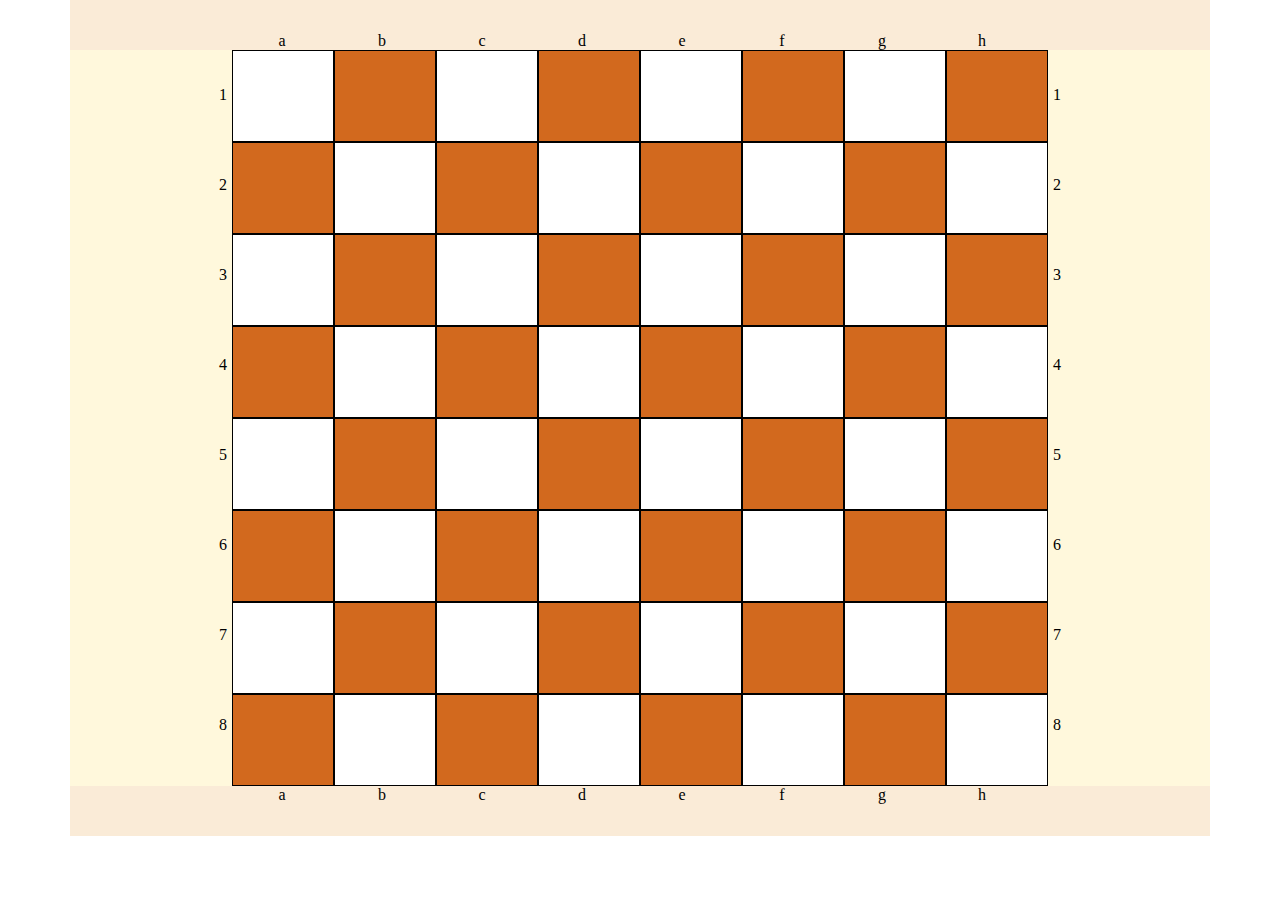
<file: Lesson5/index.html>
<!DOCTYPE html>
<html lang="en">
<head>
    <meta charset="UTF-8">
    <title>Title</title>
    <link rel="stylesheet" href="css/style.css">
</head>
<body>
    <div class="container">
        <div class="letters">
            <div class="lettersContainer">
                <div class="lettersUnits">a</div>
                <div class="lettersUnits">b</div>
                <div class="lettersUnits">c</div>
                <div class="lettersUnits">d</div>
                <div class="lettersUnits">e</div>
                <div class="lettersUnits">f</div>
                <div class="lettersUnits">g</div>
                <div class="lettersUnits">h</div>
            </div>
        </div>
        <div class="numbers">
            <div class="numbersUnits">1</div>
            <div class="numbersUnits">2</div>
            <div class="numbersUnits">3</div>
            <div class="numbersUnits">4</div>
            <div class="numbersUnits">5</div>
            <div class="numbersUnits">6</div>
            <div class="numbersUnits">7</div>
            <div class="numbersUnits">8</div>
        </div>
        <div class="chessBoard">
            <div class="chessBoardCell chessBoardCellWhite"></div>
            <div class="chessBoardCell chessBoardCellWhite"></div>
            <div class="chessBoardCell chessBoardCellWhite"></div>
            <div class="chessBoardCell chessBoardCellWhite"></div>
            <div class="chessBoardCell chessBoardCellWhite"></div>
            <div class="chessBoardCell chessBoardCellWhite"></div>
            <div class="chessBoardCell chessBoardCellWhite"></div>
            <div class="chessBoardCell chessBoardCellWhite"></div>
            <div class="chessBoardCell chessBoardCellChocolate"></div>
            <div class="chessBoardCell chessBoardCellChocolate"></div>
            <div class="chessBoardCell chessBoardCellChocolate"></div>
            <div class="chessBoardCell chessBoardCellChocolate"></div>
            <div class="chessBoardCell chessBoardCellChocolate"></div>
            <div class="chessBoardCell chessBoardCellChocolate"></div>
            <div class="chessBoardCell chessBoardCellChocolate"></div>
            <div class="chessBoardCell chessBoardCellChocolate"></div>
            <div class="chessBoardCell chessBoardCellWhite"></div>
            <div class="chessBoardCell chessBoardCellWhite"></div>
            <div class="chessBoardCell chessBoardCellWhite"></div>
            <div class="chessBoardCell chessBoardCellWhite"></div>
            <div class="chessBoardCell chessBoardCellWhite"></div>
            <div class="chessBoardCell chessBoardCellWhite"></div>
            <div class="chessBoardCell chessBoardCellWhite"></div>
            <div class="chessBoardCell chessBoardCellWhite"></div>
            <div class="chessBoardCell chessBoardCellChocolate"></div>
            <div class="chessBoardCell chessBoardCellChocolate"></div>
            <div class="chessBoardCell chessBoardCellChocolate"></div>
            <div class="chessBoardCell chessBoardCellChocolate"></div>
            <div class="chessBoardCell chessBoardCellChocolate"></div>
            <div class="chessBoardCell chessBoardCellChocolate"></div>
            <div class="chessBoardCell chessBoardCellChocolate"></div>
            <div class="chessBoardCell chessBoardCellChocolate"></div>
            <div class="chessBoardCell chessBoardCellWhite"></div>
            <div class="chessBoardCell chessBoardCellWhite"></div>
            <div class="chessBoardCell chessBoardCellWhite"></div>
            <div class="chessBoardCell chessBoardCellWhite"></div>
            <div class="chessBoardCell chessBoardCellWhite"></div>
            <div class="chessBoardCell chessBoardCellWhite"></div>
            <div class="chessBoardCell chessBoardCellWhite"></div>
            <div class="chessBoardCell chessBoardCellWhite"></div>
            <div class="chessBoardCell chessBoardCellChocolate"></div>
            <div class="chessBoardCell chessBoardCellChocolate"></div>
            <div class="chessBoardCell chessBoardCellChocolate"></div>
            <div class="chessBoardCell chessBoardCellChocolate"></div>
            <div class="chessBoardCell chessBoardCellChocolate"></div>
            <div class="chessBoardCell chessBoardCellChocolate"></div>
            <div class="chessBoardCell chessBoardCellChocolate"></div>
            <div class="chessBoardCell chessBoardCellChocolate"></div>
            <div class="chessBoardCell chessBoardCellWhite"></div>
            <div class="chessBoardCell chessBoardCellWhite"></div>
            <div class="chessBoardCell chessBoardCellWhite"></div>
            <div class="chessBoardCell chessBoardCellWhite"></div>
            <div class="chessBoardCell chessBoardCellWhite"></div>
            <div class="chessBoardCell chessBoardCellWhite"></div>
            <div class="chessBoardCell chessBoardCellWhite"></div>
            <div class="chessBoardCell chessBoardCellWhite"></div>
            <div class="chessBoardCell chessBoardCellChocolate"></div>
            <div class="chessBoardCell chessBoardCellChocolate"></div>
            <div class="chessBoardCell chessBoardCellChocolate"></div>
            <div class="chessBoardCell chessBoardCellChocolate"></div>
            <div class="chessBoardCell chessBoardCellChocolate"></div>
            <div class="chessBoardCell chessBoardCellChocolate"></div>
            <div class="chessBoardCell chessBoardCellChocolate"></div>
            <div class="chessBoardCell chessBoardCellChocolate"></div>


        </div>
        <div class="numbers">
            <div class="numbersUnitsFooter">1</div>
            <div class="numbersUnitsFooter">2</div>
            <div class="numbersUnitsFooter">3</div>
            <div class="numbersUnitsFooter">4</div>
            <div class="numbersUnitsFooter">5</div>
            <div class="numbersUnitsFooter">6</div>
            <div class="numbersUnitsFooter">7</div>
            <div class="numbersUnitsFooter">8</div>
        </div>
        <div class="lettersFooter">
            <div class="lettersContainer">
                <div class="lettersUnits">a</div>
                <div class="lettersUnits">b</div>
                <div class="lettersUnits">c</div>
                <div class="lettersUnits">d</div>
                <div class="lettersUnits">e</div>
                <div class="lettersUnits">f</div>
                <div class="lettersUnits">g</div>
                <div class="lettersUnits">h</div>
            </div>
        </div>
    </div>
</body>
</html>
</file>
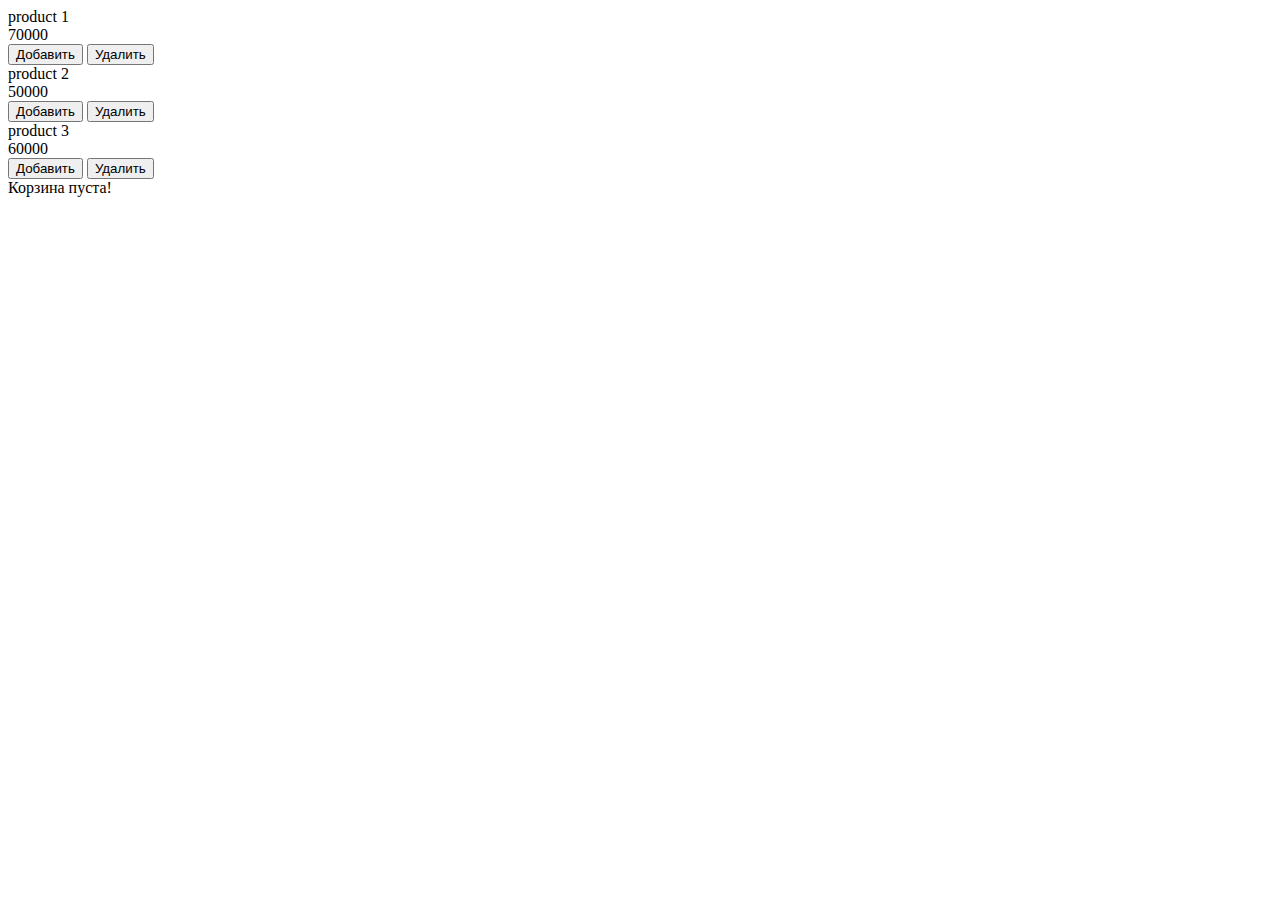
<file: Lesson6/index.html>
<!DOCTYPE html>
<html lang="en">
<head>
    <meta charset="UTF-8">
    <title>les6</title>
</head>
<body>
    <div id="template" style="display: none">
        <div class="product">
            <div class="title"></div>
            <div class="price"></div>
            <button id="addProduct">Добавить</button>
            <button id="delProduct">Удалить</button>
        </div>
    </div>

    <div id="catalog"></div>
    <div id="cart"></div>

    <script src="les6.js"></script>
</body>
</html>
</file>
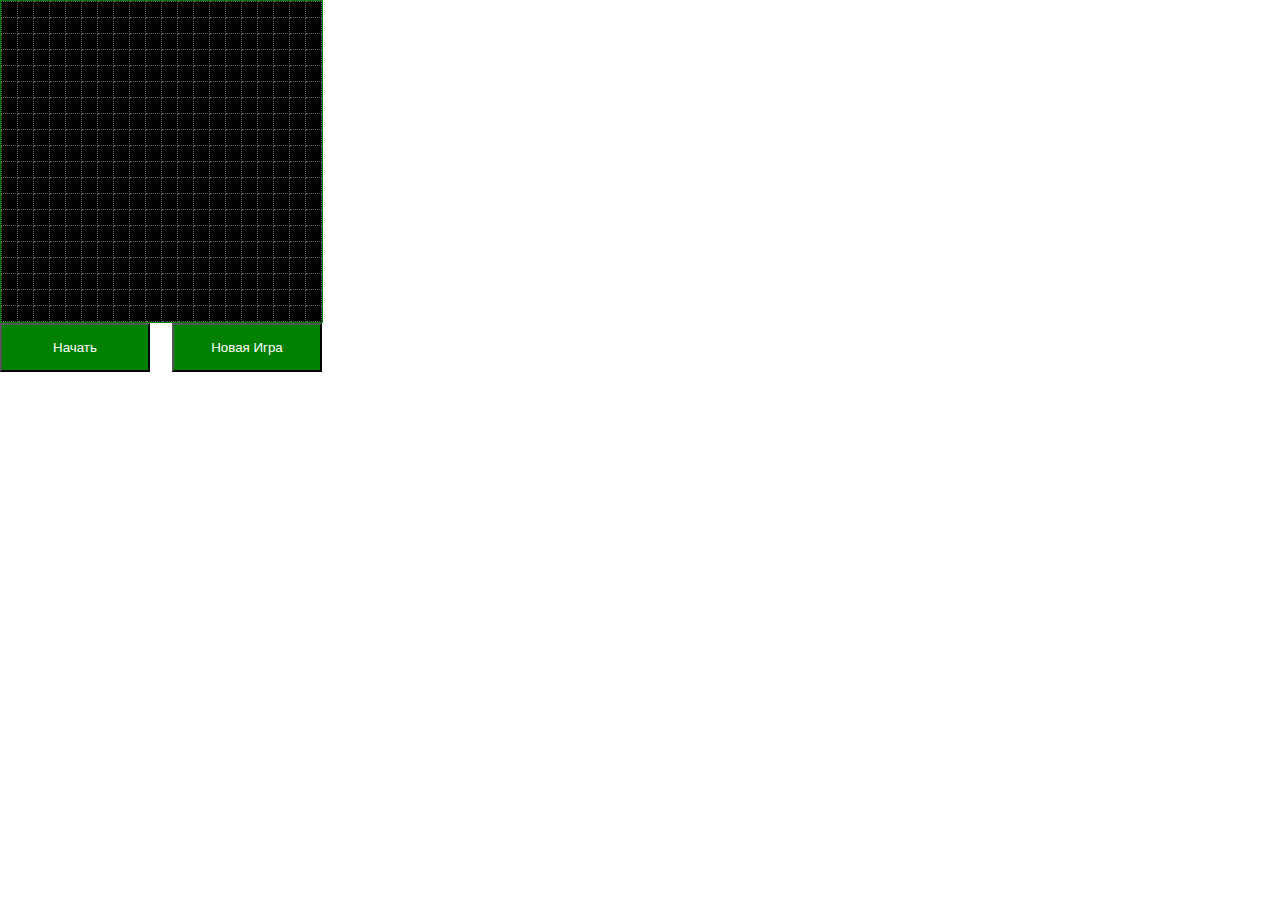
<file: Lesson7/index.html>
<!DOCTYPE html>
<html lang="en">
<head>
    <meta charset="UTF-8">
    <title>les7</title>
    <link rel="stylesheet" href="style.css">
</head>
<body>
    <div class="field" id="snake-field"></div>
    <button class="action-button" id="snake-start">Начать</button>
    <button class="action-button" id="snake-renew">Новая Игра</button>
    <div id="score"></div>
<script src="les7.js"></script>
</body>
</html>
</file>
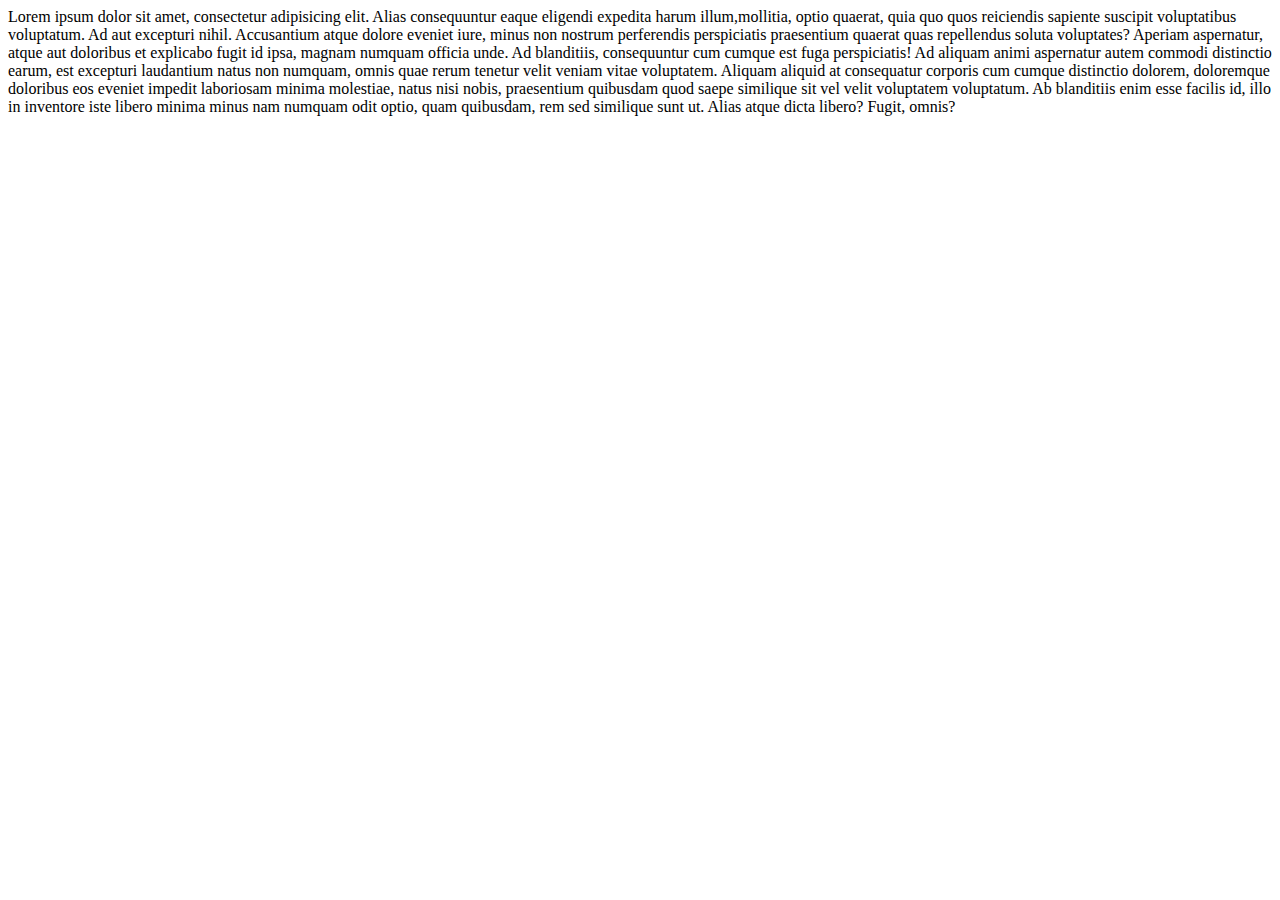
<file: Lessons2/index.html>
<!DOCTYPE html>
<html lang="en">
<head>
    <meta charset="UTF-8">
    <title>Title</title>
    <script async src="les.js"></script>
</head>
<body>
    <span>Lorem ipsum dolor sit amet, consectetur adipisicing elit. Alias consequuntur eaque eligendi expedita harum illum,mollitia, optio quaerat, quia quo quos reiciendis sapiente suscipit voluptatibus voluptatum. Ad aut excepturi nihil.</span>
    <span>Accusantium atque dolore eveniet iure, minus non nostrum perferendis perspiciatis praesentium quaerat quas repellendus soluta voluptates? Aperiam aspernatur, atque aut doloribus et explicabo fugit id ipsa, magnam numquam officia unde.</span>
    <span>Ad blanditiis, consequuntur cum cumque est fuga perspiciatis! Ad aliquam animi aspernatur autem commodi distinctio earum, est excepturi laudantium natus non numquam, omnis quae rerum tenetur velit veniam vitae voluptatem.</span>
    <span>Aliquam aliquid at consequatur corporis cum cumque distinctio dolorem, doloremque doloribus eos eveniet impedit laboriosam minima molestiae, natus nisi nobis, praesentium quibusdam quod saepe similique sit vel velit voluptatem voluptatum.</span>
    <span>Ab blanditiis enim esse facilis id, illo in inventore iste libero minima minus nam numquam odit optio, quam quibusdam, rem sed similique sunt ut. Alias atque dicta libero? Fugit, omnis?</span></p>
</body>
</html>
</file>
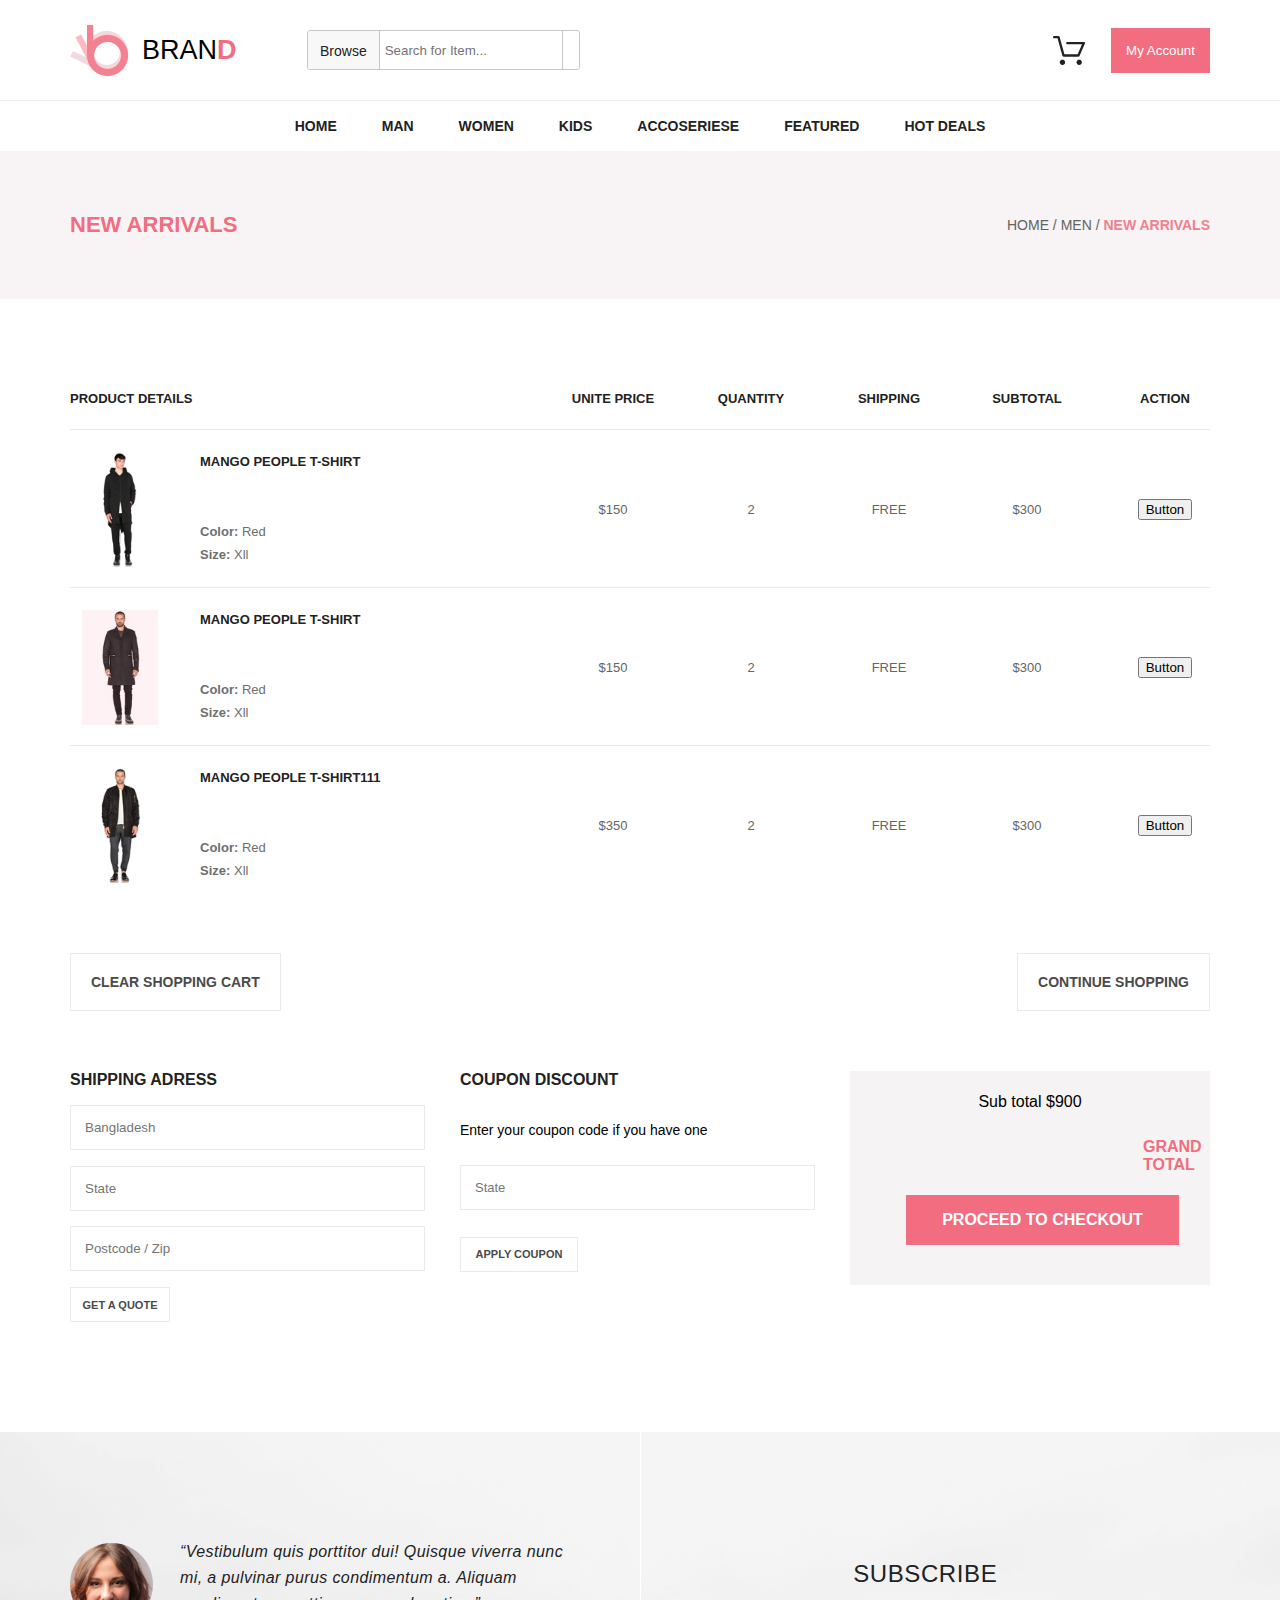
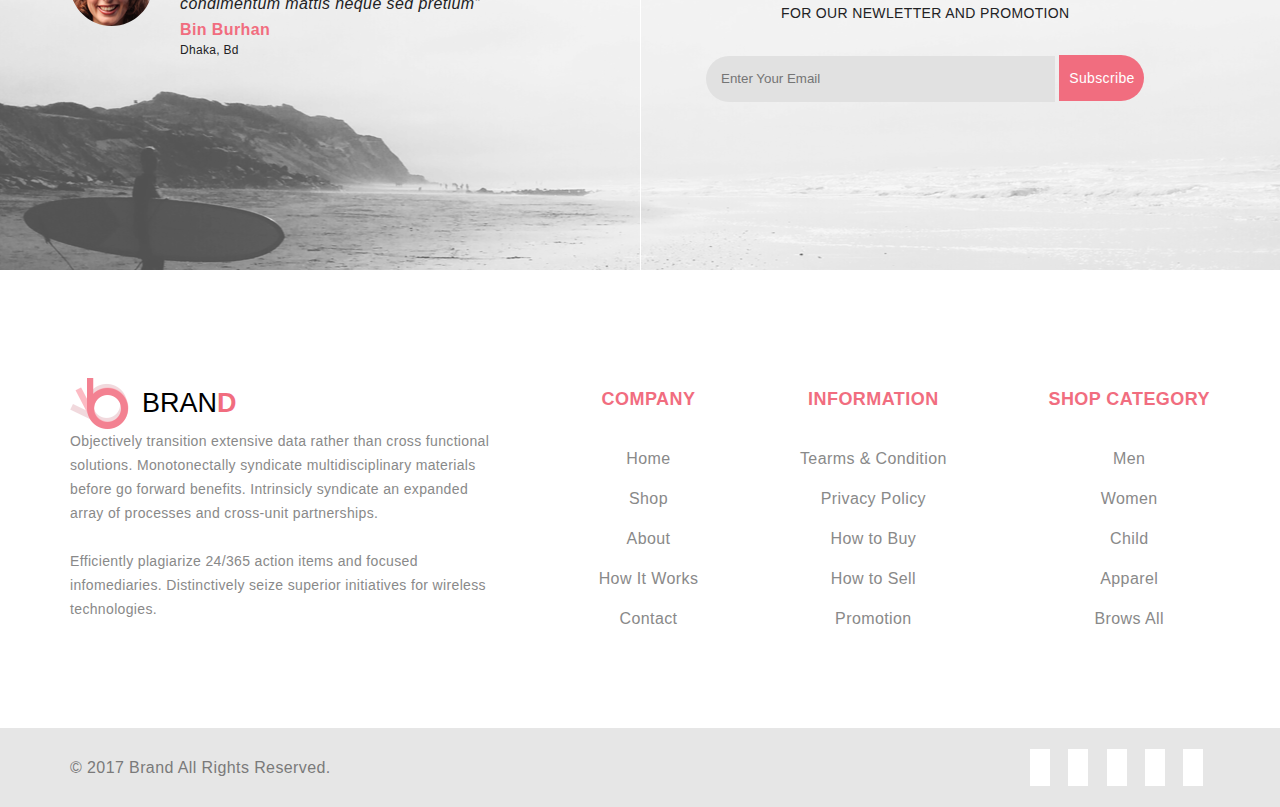
<file: Lesson6/cart/index.html>
<!DOCTYPE html>
<html lang="ru">
<head>
    <meta charset="UTF-8">
    <title>Document</title>
    <link rel="stylesheet" href="https://use.fontawesome.com/releases/v5.6.3/css/all.css" integrity="sha384-UHRtZLI+pbxtHCWp1t77Bi1L4ZtiqrqD80Kn4Z8NTSRyMA2Fd33n5dQ8lWUE00s/" crossorigin="anonymous">
    <link rel="stylesheet" href="css/style.css">

</head>
<body>
    <header class="header">
        <div class="container headerInside">
            <div class="logo">
                BRAN<span>D</span>
            </div>
            <form class="searchWrap">
                <div class="searchBrowse">
                    Browse
                    <i class="fas fa-caret-down"></i>
                </div>
                <input placeholder="Search for Item..." type="text">
                <button>
                    <i class="fas fa-search"></i>
                </button>
            </form>
            <img class="headerCart" src="img/cart.png" alt="">
            <button class="accountBtn">
                My Account
                <i class="fas fa-caret-down"></i>
            </button>
        </div>
    </header>
    <nav class="topNav">
        <a href="">Home</a>
        <a href="">Man</a>
        <a href="">Women</a>
        <a href="">Kids</a>
        <a href="">Accoseriese</a>
        <a href="">Featured</a>
        <a href="">Hot Deals</a>
    </nav>
    <div class="topBannerWrapCart">
        <div class="container topBannerContentCart">
                <div class="Arrivals">New Arrivals</div>
                <div class="ArrivalsBreadCrumbs">Home / Men / <span>New Arrivals</span> </div>
        </div>
    </div>
    <div id="main" class="container main">
        <div class="productsNameColumn">
            <div class="productDetails">product Details</div>
            <div class="productsNameColumnWidth unitePrice">unite Price</div>
            <div class="productsNameColumnWidth quantity">Quantity</div>
            <div class="productsNameColumnWidth shipping">shipping</div>
            <div class="productsNameColumnWidth subtotal">Subtotal</div>
            <div class="productsNameColumnWidth action">ACTION</div>
        </div>
        <div class="lineForProducts"></div>
        <div class="productsDescrColumn">
            <div class="productcCart">
                <img src="img/product1.jpg" alt="">
                <div>
                    <div class="descrProduct">
                        Mango  People  T-shirt
                    </div>
                    <div class="descrColorAndSize">
                        Color:   <span>Red</span>
                    </div>
                    <div class="descrColorAndSize">
                        Size:   <span>Xll</span>
                    </div>
                </div>
            </div>
            <div class="productsNameColumnWidth uniteColumn">
                $150
            </div>
            <div class="productsNameColumnWidth uniteColumn">
                2
            </div>
            <div class="productsNameColumnWidth uniteColumn">
                FREE
            </div>
            <div class="productsNameColumnWidth uniteColumn">
                $300
            </div>
            <div class="productsNameColumnWidth uniteColumn">
                <button>Button</button>
            </div>
        </div>
        <div class="lineForProducts"></div>
        <div class="productsDescrColumn">
            <div class="productcCart">
                <img src="img/product2.jpg" alt="">
                <div>
                    <div class="descrProduct">
                        Mango  People  T-shirt
                    </div>
                    <div class="descrColorAndSize">
                        Color:   <span>Red</span>
                    </div>
                    <div class="descrColorAndSize">
                        Size:   <span>Xll</span>
                    </div>
                </div>
            </div>
            <div class="productsNameColumnWidth uniteColumn">
                $150
            </div>
            <div class="productsNameColumnWidth uniteColumn">
                2
            </div>
            <div class="productsNameColumnWidth uniteColumn">
                FREE
            </div>
            <div class="productsNameColumnWidth uniteColumn">
                $300
            </div>
            <div class="productsNameColumnWidth uniteColumn">
                <button>Button</button>
            </div>
        </div>
        <div class="lineForProducts"></div>
        <div class="productsDescrColumn">
            <div class="productcCart">
                <img src="img/product3.jpg" alt="">
                <div>
                    <div class="descrProduct">
                        Mango  People  T-shirt111
                    </div>
                    <div class="descrColorAndSize">
                        Color:   <span>Red</span>
                    </div>
                    <div class="descrColorAndSize">
                        Size:   <span>Xll</span>
                    </div>
                </div>
            </div>
            <div class="productsNameColumnWidth uniteColumn priceProduct">
                $350
            </div>
            <div class="productsNameColumnWidth uniteColumn numbersProduct">
                2
            </div>
            <div class="productsNameColumnWidth uniteColumn">
                FREE
            </div>
            <div class="productsNameColumnWidth uniteColumn">
                $300
            </div>
            <div class="productsNameColumnWidth uniteColumn">
                <button>Button</button>
            </div>
        </div>

    </div>
    <div class="container productsBotton">
        <button class="buttonForProduct">cLEAR SHOPPING CART</button>
        <button class="buttonForProduct">cONTINUE sHOPPING</button>
    </div>
    <div class="container section">
        <div class="unitshippnigAdress">
            <span>Shipping Adress</span>
            <form action method="post">
                <label for="iTcountry"></label>
                <input required id="iTcountry" list="country" placeholder="Bangladesh">
                <datalist id="country">
                    <option label="Россия" value="russia"></option>
                    <option label="США" value="usa"></option>
                    <option label="Франция" value="france"></option>
                    <option label="Китай" value="china"></option>
                </datalist>
                <input required type="text" placeholder="State">
                <input required type="number" placeholder="Postcode / Zip">
                <input type="button" value="get a quote">
            </form>
        </div>
        <div class="unitcouponDiscout">
            <span>coupon  discount</span>
            <form action method="post">
                <label for="yuorStat">Enter your coupon code if you have one</label>
                <input id="yuorStat" type="text" placeholder="State">
                <input type="button" value="Apply coupon">
            </form>
        </div>
        <div class="unitgrandTotal">
            <span>Sub total         $900</span>
            <div id="SubTotal">

            </div>
            <span>GRAND TOTAL</span> <span>$900</span>
            <div class="lineUnderGrandTotal"></div>
            <input type="button" value="proceed to checkout">
        </div>
    </div>

    <div class="bodySubscribe">
        <div class="container bodySubscribeContainer">
            <div class="bodySubscribeBlock1">
                <div class="bodySubscribeBlock1Text">
                “Vestibulum quis porttitor dui! Quisque viverra nunc mi,
                a pulvinar purus condimentum a. Aliquam condimentum mattis neque sed pretium”
                </div>
                    <span>
                    Bin Burhan
                </span>
                <p>
                    Dhaka, Bd
                </p>
            </div>
            <div class="bodySubscribeLine"></div>
            <div class="bodySubscribeBlock2">
                <div class="textSabscribe">
                    Subscribe
                </div>
                <div class="texForSabscribe">
                    FOR OUR NEWLETTER AND PROMOTION
                </div>
                <div class="bodySubscribeBlock2Search">
                    <label for="yuormail"></label>
                    <input type="text" id="yuormail" placeholder="Enter Your Email">
                    <button>Subscribe</button>
                </div>
            </div>
        </div>
    </div>
    <div class="container footerUnit">
        <div class="ColbrandDescrip">
            <div class="rowBrand">
                <div class="logo">
                    BRAN<span>D</span>
                </div>
            </div>
            <div class="rowTextBrand">
                Objectively transition extensive data rather than cross functional
                solutions. Monotonectally syndicate multidisciplinary materials
                before go forward benefits. Intrinsicly syndicate an expanded array
                of processes and cross-unit partnerships.
                <br><br>
                Efficiently plagiarize 24/365 action items and focused infomediaries.
                Distinctively seize superior initiatives for wireless technologies.
            </div>
        </div>
        <div class="colMenu">
            <div class="menuTextFooter">
                COMPANY
            </div>
            <div class="menuFooter">
                <a href="#">Home</a>
                <a href="#">Shop</a>
                <a href="#">About</a>
                <a href="#">How It Works</a>
                <a href="#">Contact</a>
            </div>
        </div>
        <div class="colMenu">
            <div class="menuTextFooter">
                INFORMATION
            </div>
            <div class="menuFooter">
                <a href="#">Tearms & Condition</a>
                <a href="#"> Privacy Policy</a>
                <a href="#"> How to Buy</a>
                <a href="#">How to Sell</a>
                <a href="#">Promotion</a>
            </div>
        </div>
        <div class="colMenu">
            <div class="menuTextFooter">
                SHOP CATEGORY
            </div>
            <div class="menuFooter">
                <a href="#">Men</a>
                <a href="#">Women</a>
                <a href="#">Child</a>
                <a href="#">Apparel</a>
                <a href="#">Brows All</a>
            </div>
        </div>
    </div>
    <div class="containerFooter">
        <div class="footerNetwork">
            <div class="CopyBrand">
                &copy; 2017  Brand  All Rights Reserved.
            </div>
            <div class="foterSocial">
                <a href="#"><i class="fab fa-facebook-f"></i></a>
                <a href="#"><i class="fab fa-twitter"></i></a>
                <a href="#"><i class="fab fa-pinterest-p"></i></a>
                <a href="#"><i class="fab fa-google-plus-g"></i></a>
                <a href="#"><i class="fab fa-instagram"></i></a>
            </div>
        </div>
    </div>
    <script src="les6.js"></script>
</body>
</html>
</file>
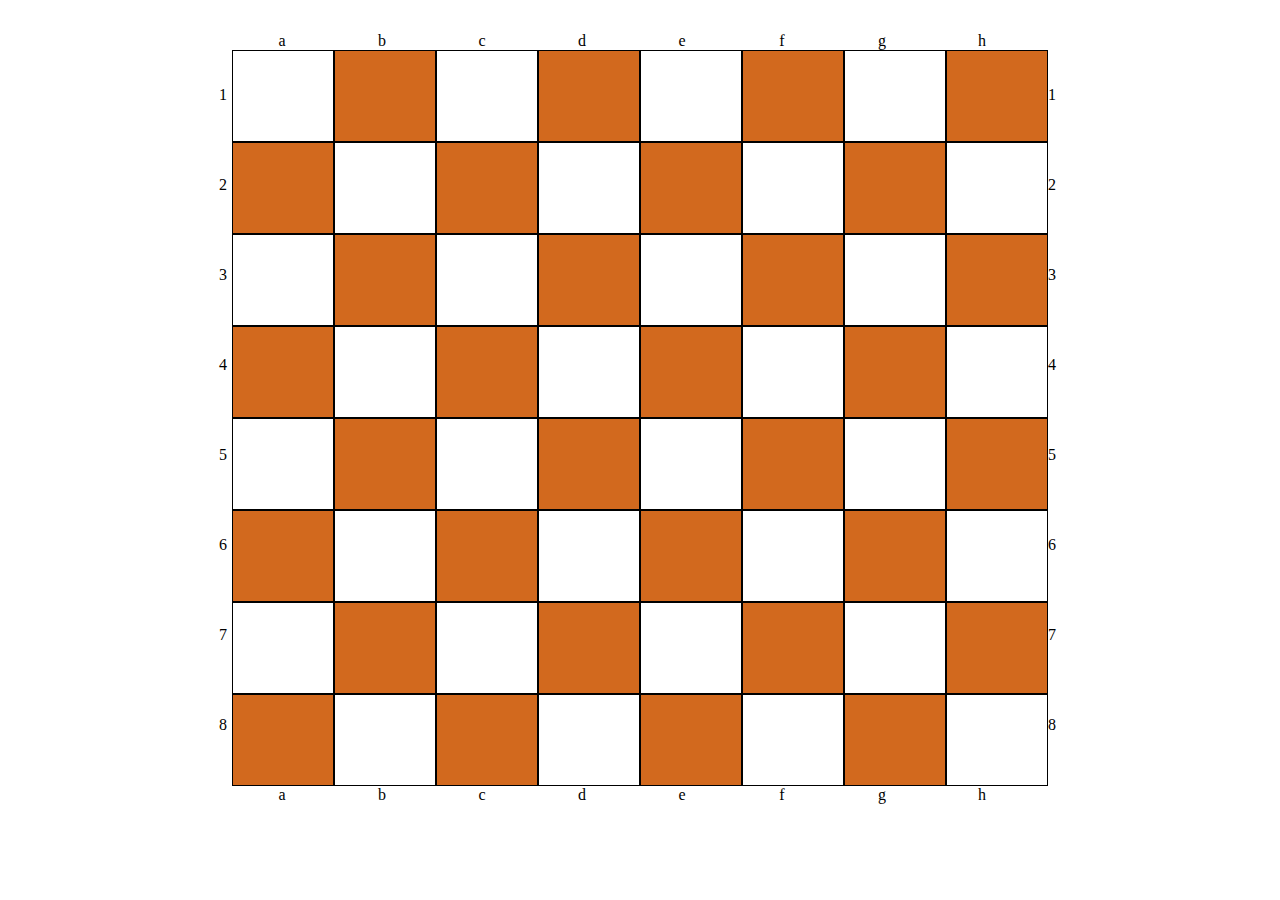
<file: Lesson5/indexjs.html>
<!DOCTYPE html>
<html lang="en">
<head>
    <meta charset="UTF-8">
    <title>Title</title>
    <link rel="stylesheet" href="css/stylejs.css">
    <script async src="les5.js"></script>
</head>
<body>
    <div class="container">
        <div class="letters">
            <div class="lettersContainer">
            </div>
        </div>
        <div class="numbers">
            <div class="numbersContainer">
            </div>
        </div>
        <div class="chessBoard">
        </div>
        <div class="numbersFooter">
            <div class="numbersContainer">
            </div>
        </div>
        <div class="lettersFooter">
            <div class="lettersContainer">
            </div>
        </div>
    </div>
</body>
</html>
</file>
<file: Lesson5/css/style.css>
body {
  margin: 0; }

.container {
  width: 1140px;
  margin: 0 auto;
  display: flex;
  flex-direction: row;
  flex-wrap: wrap; }

.letters, .lettersFooter {
  width: 100%;
  height: 50px;
  background: antiquewhite;
  display: flex;
  align-items: flex-end; }
  .letters .lettersContainer, .lettersFooter .lettersContainer {
    width: 816px;
    margin: 0 auto;
    display: flex;
    flex-direction: row;
    flex-wrap: wrap; }
    .letters .lettersContainer .lettersUnits, .lettersFooter .lettersContainer .lettersUnits {
      display: flex;
      justify-content: center;
      width: 100px; }

.lettersFooter {
  align-items: flex-start; }

.numbers {
  width: 100px;
  background: cornsilk;
  flex-grow: 1; }
  .numbers .numbersUnits, .numbers .numbersUnitsFooter {
    height: 90px;
    display: flex;
    flex-direction: column;
    justify-content: center;
    align-items: flex-end;
    padding-right: 5px; }
  .numbers .numbersUnitsFooter {
    align-items: flex-start;
    padding-left: 5px; }

.chessBoard {
  width: 816px;
  margin: 0 auto;
  display: flex;
  flex-direction: row;
  flex-wrap: wrap; }
  .chessBoard .chessBoardCell {
    width: 100px;
    height: 90px;
    border: 1px solid black; }
  .chessBoard .chessBoardCellWhite:nth-child(2n) {
    background: chocolate; }
  .chessBoard .chessBoardCellChocolate:nth-child(2n+1) {
    background: chocolate; }

/*# sourceMappingURL=style.css.map */
</file>
<file: Lesson7/style.css>
* {
  margin: 0;
  padding: 0;
  overflow: hidden; }

.field {
  width: 321px;
  background: black;
  border: 1px solid green; }

.action-button {
  width: 150px;
  padding: 15px;
  color: white;
  background: green;
  text-align: center;
  float: left;
  margin-right: 22px; }

.game-table {
  border-collapse: collapse; }
  .game-table .game-table-row .game-table-cell {
    width: 15px;
    height: 15px;
    border: 1px dotted #636363;
    border-collapse: collapse; }

.snake-unit {
  background: chocolate; }

.food-unit {
  background: red; }

/*# sourceMappingURL=style.css.map */
</file>
<file: Lesson6/cart/css/style.css>
@font-face {
    font-family: Lato-Black, sans-serif;
    src: url('../fonts/lato/Lato-Black.ttf');
}

@font-face {
    font-family: Lato-Light, sans-serif;
    src: url('../fonts/lato/Lato-Light.ttf');
}

body {
    margin: 0;
}

.container {
    width: 1140px;
    margin: 0 auto;
}

.header {
    height: 100px;
    border-bottom: 1px solid #ececec;
}

.headerInside {
    height: inherit;
    display: flex;
    align-items: center;
}

.logo {
    height: 51px;
    width: 165px;
    background: url("../img/logo.png") no-repeat;
    font-family: Lato-Light, sans-serif;
    font-weight: lighter;
    font-size: 27px;
    padding-left: 72px;
    line-height: 51px;
}

.logo span {
    color: #f16d7f;
    font-family: Lato-Black, sans-serif;
    font-weight: 600;
}

.searchWrap {
    display: flex;
    height: 38px;
    align-items: center;
    border: 1px solid #c8c6c6;
    border-radius: 3px;
    overflow: hidden;;
}

.searchWrap input {
    height: inherit;
    border: 0;
    padding: 0 0 0 5px;
}

.searchWrap button {
    height: inherit;
    padding: 13px 8px;
    border: none;
    color: #a4a4a4;
    background-color: #ffffff;
    border-left: 1px solid #c8c6c6;
}

.searchBrowse {
    height: inherit;
    padding: 12px;
    color: #222222;
    font-family: Lato-Light, sans-serif;
    font-size: 14px;
    background-color: #f8f8f8;
    box-sizing: border-box;
    border-right: 1px solid #c8c6c6;
}

.headerCart {
    margin-left: auto;
    margin-right: 26px;
}

.accountBtn {
    padding: 15px;
    background-color: #f16d7f;
    color: #ffffff;
    border: 0;
}

.topNav {
    height: 50px;
    display: flex;
    align-items: center;
    justify-content: center;
}

.topNav a:not(:last-child){
    margin-right: 45px;
}

.topNav a {
    text-decoration: none;
    color: #222222;
    font-family: Lato-Light, sans-serif;
    font-size: 14px;
    font-weight: 700;
    line-height: 26px;
    text-transform: uppercase;
}

.topNav a:hover {
    color: #f16d7f;
}

.topBannerWrapCart {
    height: 148px;
    background-color: #f8f3f4;
    font-family: Lato-Black, sans-serif;
}

.topBannerContentCart {
    height: inherit;
    display: flex;
    align-items: center;
    justify-content: space-between;
}

.topBannerSide {
    height: 92px;
    border-left: 12px solid #f16d7f;
    padding-left: 12px;
}

.Arrivals {
    color: #f16d7f;
    font-size: 22px;
    font-weight: 700;
    line-height: 20px;
    text-transform: uppercase;
}

.ArrivalsBreadCrumbs {
    font-size: 14px;
    text-transform: uppercase;
    color: #636363;
    font-weight: 300;
}

.ArrivalsBreadCrumbs span {
    font-weight: 700;
    color: #f27f8f;
}

.lineForProducts {
    margin: 20px auto;
    height: 1px;
    background: #eaeaea;
}

.productsNameColumn {
    margin-top: 90px;
    display: flex;
    justify-content: space-between;
    align-items: center;
    color: #222222;
    font-family: Lato-Black, sans-serif;
    font-size: 13px;
    font-weight: 700;
    line-height: 20px;
    text-transform: uppercase;
}

.productsNameColumnWidth {
    width: 90px;
    display: flex;
    justify-content: center;
}

.uniteColumn {
    color: #656565;
    font-size: 13px;
    font-weight: 500;
    line-height: 20px;
}

.productDetails {
    width: 450px;
}

.productsDescrColumn {
    display: flex;
    justify-content: space-between;
    align-items: center;
    margin-top: 22px;
    font-family: Lato-Black, sans-serif;
}

.productcCart {
    display:flex;
    width: 450px;
}

.productcCart > img {
    width: 100px;
    height: 115px;
    object-fit: contain;
}

.productcCart > div {
    display: flex;
    flex-direction: column;
    justify-content: space-around;
    padding-left: 30px;
}

.descrProduct {
    color: #222222;
    font-size: 13px;
    font-weight: 600;
    text-transform: uppercase;
    margin-bottom: 50px;
}

.descrColorAndSize {
    color: #6f6e6e;
    font-size: 13px;
    font-weight: 600;
    line-height: 20px;
}

.descrColorAndSize > span {
    font-weight: 500;
}

.productsBotton {
    margin-top: 70px;
    display: flex;
    justify-content: space-between;
    font-family: Lato-Black, sans-serif;
}

.buttonForProduct {
    border: 1px solid #eaeaea;
    background-color: #ffffff;
    color: #4a4a4a;
    font-size: 14px;
    font-weight: 600;
    text-transform: uppercase;
    padding: 20px;
}

.buttonForProduct:hover {
    background-color: #f16d7f;
    color: white;
}

.section {
    display: flex;
    margin-top: 60px;
    font-family: Lato-Black, sans-serif;
    justify-content: space-between;
}

.unitshippnigAdress {
    width: 355px;
    height: 264px;
}

.unitshippnigAdress form{
    height: 233px;
    width: inherit;
    display: flex;
    flex-direction: column;
    justify-content: space-between;
    font-family: Lato-Black, sans-serif;
}

.unitshippnigAdress span, .unitcouponDiscout span{
    color: #222222;
    font-size: 16px;
    font-weight: 600;
    font-family: Lato-Black, sans-serif;
    text-transform: uppercase;
}

.unitshippnigAdress form > input{
    width: inherit;
    height: 45px;
    border: 1px solid #eaeaea;
    background-color: #ffffff;
    padding: 0 14px;
    box-sizing: border-box;
}

.unitshippnigAdress form > input[type="button"]{
    width: 100px;
    height: 35px;
    border: 1px solid #eaeaea;
    background-color: #ffffff;
    color: #4a4a4a;
    font-size: 11px;
    font-weight: 700;
    text-transform: uppercase;
    padding: 0;
}

.unitshippnigAdress form > input[type="button"]:hover {
    background-color: #f16d7f;
    color: white;
}

.unitcouponDiscout {
    width: 355px;
    height: 264px;
    display: flex;
    flex-direction: column;
    justify-content: space-between;
}

.unitcouponDiscout form {
    width: inherit;
    height: 233px;
    display: flex;
    flex-direction: column;
    justify-content: space-around;
    padding-bottom: 50px;
    padding-top: 20px;
}

.unitcouponDiscout form > label {
    color: #000000;
    font-size: 14px;
    font-weight: 300;
}

.unitcouponDiscout form > input[id="yuorStat"] {
    height: 45px;
    border: 1px solid #eaeaea;
    background-color: #ffffff;
    color: #b1b1b1;
    font-size: 13px;
    font-weight: 300;
    padding-left: 14px;
    box-sizing: border-box;
}

.unitcouponDiscout form > input[type="button"] {
    width: 118px;
    height: 35px;
    border: 1px solid #eaeaea;
    background-color: #ffffff;
    color: #4a4a4a;
    font-size: 11px;
    font-weight: 700;
    text-transform: uppercase;
}

.unitcouponDiscout form > input[type="button"]:hover {
    background-color: #f16d7f;
    color: white;
}

.unitgrandTotal {
    width: 360px;
    height: 214px;
    background-color: #f5f3f3;
    display: flex;
    flex-direction: column;
    justify-content: space-around;
    align-items:center;
    position: relative;
}

/*.unitgrandTotal > span:nth-child(1) {
    color: #4a4a4a;
    font-size: 11px;
    font-weight: 400;
    text-transform: uppercase;
    position: absolute;
    left: 230px;
    top: 40px;
}*/

.unitgrandTotal > span:nth-child(2) {
    color: #222222;
    font-size: 16px;
    font-weight: 700;
    text-transform: uppercase;
    position: absolute;
    left: 165px;
    top: 67px;
}

.unitgrandTotal > span:nth-child(3) {
    font-size: 16px;
    font-weight: 700;
    text-transform: uppercase;
    color: #f16d7f;
    position: absolute;
    left: 293px;
    top: 67px;
}

.unitgrandTotal > div:nth-child(1) {
    width: 275px;
    /*height: 1px;*/
    background-color: #e2e2e2;
}

.unitgrandTotal > div span {
    display: block;
    font-size: 12px;
}

.unitgrandTotal input {
    width: 273px;
    height: 50px;
    background-color: #f16d7f;
    color: #ffffff;
    font-size: 16px;
    font-weight: 700;
    text-transform: uppercase;
    border: none;
    position: absolute;
    left: 56px;
    top: 124px;
}

.ofLux {
    color: #222222;
    font-family: Lato-Light, sans-serif;
    font-size: 34px;
    font-weight: 700;
    text-transform: uppercase;
    letter-spacing: 1.0px;
    line-height: 65px;
}

.ofLux span {
    color: #f16d7f;
}

.offers {
    margin-top: 98px;
    display: flex;
    flex-direction: column;
    flex-wrap: wrap;
    height: 823px;
    justify-content: space-between;
}

.offers > div {
    position: relative;
}

.label {
    position: absolute;
    top: 25px;
    padding: 15px 20px;
    background: white;
}

.offers > div > div {
    color: #222222;
    font-family: Lato-Black, sans-serif;
    font-size: 18px;
    font-weight: 600;
    text-transform: uppercase;
}

.offers span {
    color: #f16d7f;
    font-size: 30px;
    letter-spacing: 0.75px;
}

.headerProducts {
    margin-top: 100px;
    text-align: center;
}

.headerProducts > div{
    color: #222222;
    font-family: Lato-Black, sans-serif;
    font-size: 30px;
    font-weight: 700;
    line-height: 31px;
    letter-spacing: 0.75px;
}

.headerProducts > span {
    color: #9f9f9f;
    font-family: Lato-Black, sans-serif;
    font-size: 14px;
    font-weight: 400;
    line-height: 15px;
    letter-spacing: 0.35px;
    display: block;
    padding-top: 10px;
}

.protuctsWrap {
    margin-top: 60px;
    display: flex;
    flex-direction: row;
    flex-wrap: wrap;
    justify-content: space-between;
}

.cartProduct {
    width: 263px;
    height: 364px;
    overflow: hidden;
}

.descripProduct {
    padding-left: 10px;
}

.cartproductImag {
    width: 100%;
    height: 280px;
}

.blackoutImageRelativ > img {
    object-fit: cover;
    object-position: center center;
}

.cartProduct > .descripProduct > div{
    max-height: 30px;
    color: #222222;
    font-family: Lato-Black, sans-serif;
    font-size: 13px;
    font-weight: 600;
    text-transform: uppercase;
    margin-top: 5%;
    overflow: hidden;
}

.cartProduct > .descripProduct > span {
    display: block;
    color: #f16d7f;
    font-family: Lato-Black, sans-serif;
    font-size: 16px;
    font-weight: 700;
    text-transform: uppercase;
    margin-top: 5%;
}

.cartProduct:nth-child(n+5) {
    margin-top: 30px;
}

.blackoutImageRelativ {
    width: 100%;
    height: inherit;
    position: relative;
}

.blackoutImage {
    position: absolute;
    display: none;
    width: 100%;
    height: inherit;
    background-color: rgba(0,0,0,0.7);

}

.cartProduct:hover .blackoutImage {
    display: flex;
    align-items: center;
    justify-content: center;
}

.cartProduct:hover {
    box-shadow: 0 5px 8px rgba(0, 0, 0, 0.16);
}

.buttomBlackout {
    width: 123px;
    height: 39px;
    border: 2px solid #ececec;
    color: #ececec;
    line-height: 39px;
    display: flex;
    align-items: center;
    justify-content: space-around;
    font-family: Lato-Black, sans-serif;
    font-weight: 600;
}

.buttomForProducts {
    margin-top: 60px;
    height: 48px;
}

.buttomAllProducts {
    text-align: center;
    margin: 0 auto;
    height: inherit;
    width: 212px;
    padding: 0 10px;
    background: #f16d7f;
    color: #ffffff;
    font-family: Lato-Black, sans-serif;
    font-size: 16px;
    font-weight: 700;
    line-height: 54px;
    letter-spacing: 0.4px;
}

.bodyBannerOfer {
    margin-top: 113px;
    height: 530px;
    display: flex;
    flex-direction: row;
    font-family: Lato-Black, sans-serif;

}

.bodyImage {
    height: inherit;
    width: 67%;
    background: #9f9f9f;
}

.bodyImage > div > img {
    object-fit: cover;
    object-position: center center;
}

.bodyImage > div {
    position: relative;
}

.bodyImage > div > div {
    position: absolute;
    top: 133px;
    left: 35px;
    color: #ffffff;
    font-size: 54px;
    text-transform: uppercase;
}

.bodyImage > div > div > span:nth-child(1){
    font-size: 56px;
    font-weight: 500;
}

.bodyImage > div > div > span:nth-child(2){
    color: #f16d7f;
    font-weight: 600;
}

.bodyImage > div > div > span:nth-child(3){
    display: block;
    font-size: 32px;
    font-weight: 600;
}

.bodyConditions {
    height: inherit;
    width: 33%;
    background-color: #222224;
}

.offerSection {
    /*background: url("../img/offerSection1.png") no-repeat 36px 51px;*/
    /*padding: 55px 43px 0 111px;*/
    height: inherit;
    display: flex;
    flex-direction: column;
    justify-content: space-around;
    padding-top: 10px;
    padding-left: 12px;
}

.offerTextSection {
    display: flex;
    flex-direction: row;
    justify-content: space-around;
}

.offerTextSection span {
    color: #fbfbfb;
    font-size: 20px;
    font-weight: 700;
    letter-spacing: 0.5px;
}

.offerTextSection p {
    margin-top: 12px;
    color: #fbfbfb;
    font-size: 14px;
    font-weight: 300;
    line-height: 24px;
    letter-spacing: 0.35px;
    width: 240px;
}

.bodySubscribe {
    height: 438px;
    margin-top: 97px;
    background: url("../img/subscribe.png") no-repeat center bottom, #a4a4a4;
    background-size: cover;
    background-blend-mode: overlay;
    font-family: Lato-Black, sans-serif;
}

.bodySubscribeContainer {
    height: inherit;
    display: flex;
}

.bodySubscribeLine {
    height: inherit;
    width: 1px;
    background: white;
}

.bodySubscribeBlock1 {
    background: #9f9f9f;
    width: calc(50% - 0.5px);
    background: url("../img/subscribePerson.png") no-repeat 0 111px;
    padding-top: 100px;
}

.bodySubscribeBlock2 {
    height: inherit;
    width: calc(50% - 0.5px);
    display: flex;
    flex-direction: column;
    justify-content: center;
    align-items: center;
}

.bodySubscribeBlock1 span {
    display: block;
    color: #f16d7f;
    font-size: 16px;
    font-weight: 700;
    letter-spacing: 0.4px;
    line-height: 26px;
    padding-left: 110px;
}

.bodySubscribeBlock1 p {
    color: #222224;
    font-size: 12px;
    font-weight: 300;
    letter-spacing: 0.3px;
    line-height: 14px;
    padding-left: 110px;
    margin: 0;
}

.bodySubscribeBlock1Text {
    width: 386px;
    color: #222224;
    font-size: 16px;
    font-style: italic;
    line-height: 26px;
    letter-spacing: 0.4px;
    padding-left: 110px;
    padding-top: 7px;
}

.textSabscribe {
    color: #222224;
    font-weight: 400;
    font-size: 24px;
    letter-spacing: 0.6px;
    line-height: 54px;
    text-transform: uppercase;
}

.texForSabscribe {
    color: #222224;
    font-weight: 400;
    font-size: 14px;
    text-transform: uppercase;
    letter-spacing: 0.35px;
    line-height: 24px;
    padding-bottom: 30px;
}

.bodySubscribeBlock2Search {
    padding-bottom: 54px;
}

.bodySubscribeBlock2Search > input {
    border-bottom-left-radius: 23px;
    border-top-left-radius: 23px;
    background-color: #e1e1e1;
    line-height: 46px;
    width: 334px;
    border: 0;
    overflow: hidden;
    padding: 0 0 0 15px;
    outline: none;
}

.bodySubscribeBlock2Search > button {
    height: 46px;
    width: 85px;
    border-radius: 0 23px 23px 0;
    background-color: #f16d7f;
    color: #ffffff;
    font-size: 14px;
    font-weight: 400;
    letter-spacing: 0.35px;
    border: 0;
    margin: 0;
    padding: 0;
}

.footerUnit {
    display: flex;
    height: 458px;
    justify-content: space-between;
    align-items: center;
    font-family: Lato-Black, sans-serif;
}

.colMenu {
    display: flex;
    flex-direction: column;
    justify-content: space-around;
    align-items: center;
}

.ColbrandDescrip {
    width: 427px;
}

.menuFooter {
    display: flex;
    flex-direction: column;
    align-items: center;
}

.rowTextBrand {
    color: #898989;
    font-size: 14px;
    font-weight: 300;
    line-height: 24px;
    letter-spacing: 0.35px;
}

.menuTextFooter {
    color: #f16d7f;
    font-size: 18px;
    font-weight: 700;
    line-height: 80px;
    text-transform: uppercase;
    letter-spacing: 0.45px;
}

.menuFooter a {
    font-size: 16px;
    font-weight: 400;
    letter-spacing: 0.4px;
    line-height: 40px;
    color: #898989;
    text-decoration: none;
}

.containerFooter {
    height: 79px;
    background-color: #e6e6e6;
    font-family: Lato-Black, sans-serif;
}

.footerNetwork {
    height: inherit;
    background-color: #e6e6e6;
    width: 1140px;
    margin: 0 auto;
}

.footerNetwork {
    display: flex;
    flex-direction: row;
    align-items: center;
    justify-content: space-between;
}

.CopyBrand {
    color: #7a7a7a;
    font-size: 16px;
    font-weight: 400;
    line-height: 42px;
    letter-spacing: 0.4px;
}

.foterSocial {
    width: 178px;
    line-height: 50px;
    padding-right: 2px;
    display: flex;
    justify-content: space-between;
}

.foterSocial a {
    color: #7a7a7a;
}

.foterSocial i {
    padding: 10px;
    background: white;
    margin-right: 5px;
}
</file>
<file: Lesson5/css/stylejs.css>
body {
  margin: 0; }

.container {
  width: 1140px;
  margin: 0 auto;
  display: flex;
  flex-direction: row;
  flex-wrap: wrap;
  justify-content: center; }

.letters, .lettersFooter {
  width: 100%;
  height: 50px;
  display: flex;
  align-items: flex-end; }
  .letters .lettersContainer, .lettersFooter .lettersContainer {
    width: 816px;
    margin: 0 auto;
    display: flex;
    flex-direction: row;
    flex-wrap: wrap; }
    .letters .lettersContainer .lettersUnits, .lettersFooter .lettersContainer .lettersUnits {
      display: flex;
      justify-content: center;
      width: 100px; }

.lettersFooter {
  align-items: flex-start; }

.numbers .numbersContainer, .numbersFooter .numbersContainer {
  height: inherit;
  display: flex;
  flex-direction: column;
  justify-content: center; }
  .numbers .numbersContainer .numbersUnits, .numbersFooter .numbersContainer .numbersUnits {
    height: 90px;
    display: flex;
    justify-content: flex-end;
    align-items: center;
    padding-right: 5px; }

.chessBoard {
  width: 816px;
  display: flex;
  flex-direction: row;
  flex-wrap: wrap; }
  .chessBoard .chessBoardCellWhite {
    width: 100px;
    height: 90px;
    border: 1px solid black; }
  .chessBoard .chessBoardCellChocolate {
    width: 100px;
    height: 90px;
    border: 1px solid black;
    background: chocolate; }

/*# sourceMappingURL=stylejs.css.map */
</file>
